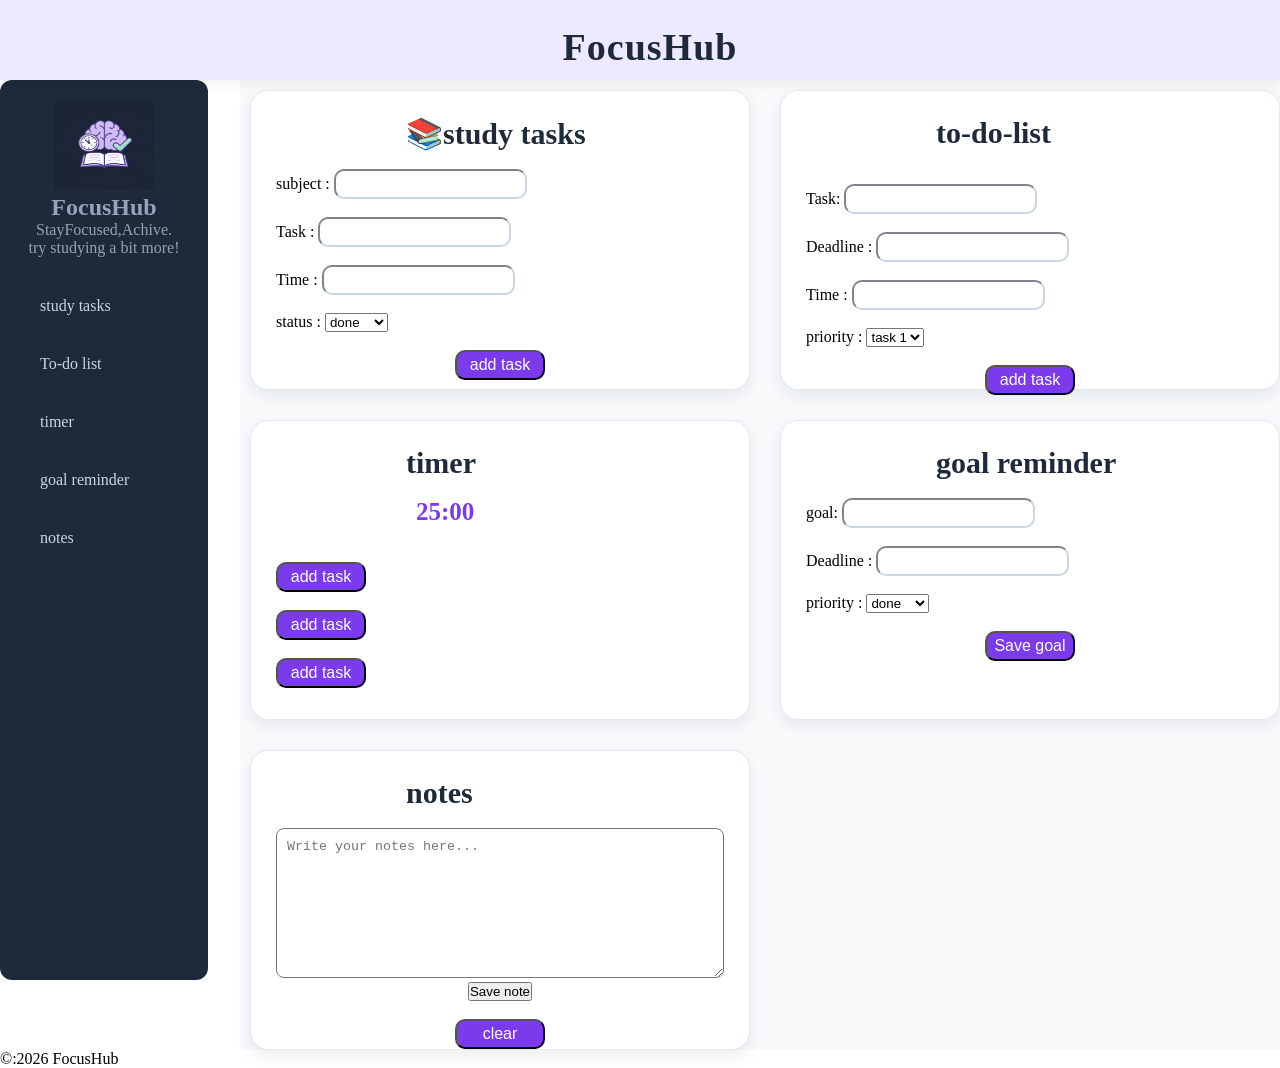
<file: index.html>
<!DOCTYPE html>
<html lang="en">
<head>
    <meta charset="UTF-8">
    <meta name="viewport" content="width=device-width, initial-scale=1.0">
    <title>FocusHub</title>
    <link rel="stylesheet" href="css/style.css">
</head>
<body>
    
    <header class="header">
<h1>FocusHub</h1>

    </header>
    <div class="layout">
    <aside class="sidebar"> 
        <div class="logo">
            <img src="assets/c091068a-8f9d-4ba6-a585-a3e6d6898ce0.jpg" alt="FocusHub Logo">
            <h2 >FocusHub</h2>
            <p>StayFocused,Achive.</p>
            <p id="display">welcome to FocusHub</p>
        </div>
        <nav>
     <ul>
        <li><a href="#study-tasks">study tasks</a></li>
        <li><a href="#todo-list">To-do list</a></li>
        <li><a href="#timer">timer</a></li>
        <li><a href="#goal-reminder">goal reminder</a></li>
        <li><a href="#notes">notes</a></li>
     </ul>
    </nav></aside>
    <main class="main">
        <div class="grid">
<section class="study-tasks" ><b class="pseudo-element">study tasks</b><br><br>
    <form>
        <label class="label">subject : <input></label><br><br>
        <label>Task     : <input></label><br><br>
        <label>Time    : <input></label><br><br>
        <label>status : <select><option>done</option><option>not yet</option></select></label><br><br>
               <div class="add-task">  <button class="button" type="submit">add task</button></div><br><br>
            </form>
        </section>
    </form>

</section>
<section class="study-tasks"><b>to-do-list<br><br></b>
     <form>
       <label>Task: <input></label><br><br>
        <label>Deadline   : <input></label><br><br>
        <label>Time    : <input></label><br><br>
        <label>priority : <select><option>task 1</option><option>task 2</option></select></label><br><br>
               <div class="add-task"> <button class="button" type="submit">add task</button></div><br><br>
            </form>
</section>
<section class="study-tasks"><b>timer</b><br><br> <form>
       <label><h3>25:00</h3></label><br><br>
        <!-- <label>Deadline   : <input></label><br><br>
        <label>Time    : <input></label><br><br>
        <label>priority : <select><option>task 1</option><option>task 2</option></select></label><br><br> -->
               <div class="start"> <button class="button" type="submit">add task</button></div><br>
               <div class="pause"> <button class="button" type="submit">add task</button></div><br>
               <div class="reset"> <button class="button" type="submit">add task</button></div><br>
               </form></section>
<section class="study-tasks"><b>goal reminder</b><br><br><form>
        <label>goal: <input></label><br><br>
        <label>Deadline    : <input type="datetime"></label><br><br>
        <!-- <label>Time    : <input></label><br><br> -->
        <label>priority : <select><option>done</option><option>not yet</option></select></label><br><br>
               <div class="add-task">  <button class="button" type="submit">Save goal</button></div><br><br>
            </form></section>
<section class="study-tasks"><div class="notes"><b>notes</b><br><br>  <form>
       <!-- <label>Task: <input></label><br><br> -->
        
        <!-- <label>Deadline   : <input></label><br><br>
        <label>Time    : <input></label><br><br>
        <label>priority : <select><option>task 1</option><option>task 2</option></select></label><br><br> -->
        <textarea id="notes" placeholder="Write your notes here..."></textarea>
        <div class="add-task"> <button type="submit">Save note</button></div><br>
                <div class="add-task"> <button class="button" type="submit">clear</button></div>
            </form></div></section>

        </div>
   </main>
    </div>
    <footer>
<p>&copy:2026 FocusHub</p>
    </footer>

<script src="js/script.js"></script>
</body>
</html>
</file>
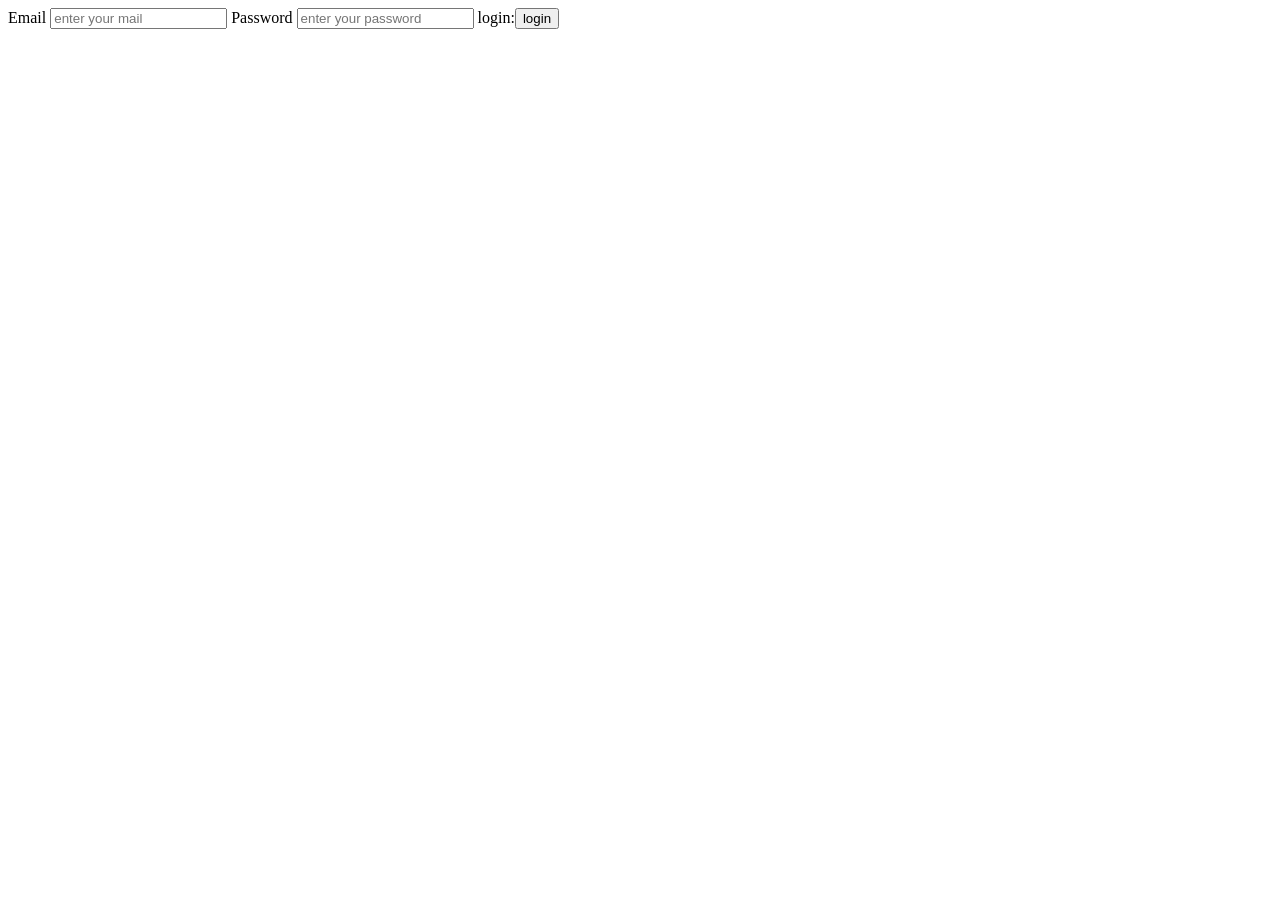
<file: login.html>
<!DOCTYPE html>
<html lang="en">
<head>
    <meta charset="UTF-8">
    <meta name="viewport" content="width=device-width, initial-scale=1.0">
    <title>Login</title>
</head>
<body>
    
    <main>
        <form>
            <label for="email">Email</label>
            <input type="email" id="email" placeholder="enter your mail">
            <label for="password">Password</label>
            <input type="password" id="password" placeholder="enter your password">
            <label>login:<button>login</button></label>
           
        </form>
    </main>
</body>
</html>
</file>
<file: css/style.css>
:root{
    --primary-color:#7C3AED;

}

/*css reset*/
* {
    margin:0;
    padding:0;
    box-sizing:border-box;

}





/*global styles*/
.body {
   
    font-family: Arial, Helvetica, sans-serif;
    min-height: 100vh;
    color: #1f2937;
    
}


.header h1{
    text-align: center;
     font-size: 38px;
    padding-left: 20px;
    color: #1E293B;
    font-weight: 700;
    font: poppins;
    letter-spacing: 1px;

}

/*header*/
.header {
    position: sticky;
   background-color: #EDE9FE;
   padding: 25px;
   box-shadow: #1f2937;
   border-bottom: #1f2937;
   border-width: 10px;
   border-block-end-style: calc();
   border-color: aliceblue;
   font-size: 20px;
   position: sticky;
   top: 0;
   height: 80px;
   width: 100%;
   box-shadow: 0px 2px 12px rgba(0,0,0,0.08);
}
.sidebar a:hover{
    background-color :var(--primary-color);
    cursor: pointer;
    /* padding: 12px; */
    transition: 0.3s;
    

}
.sidebar a{
    text-decoration: none;
    color: #CBD5E1;
    display: block;
    padding: 20px;
    border-radius: 10px;

}
.sidebar ul{
    list-style: none;
}


.logo{
text-align: center;
margin-bottom: 20px;
color: #94a3b8;
font-weight: 400;
}


.logo img{
    width: 100px;
    height: 90px;
    
}


/*sidebar*/
.sidebar{
    width: 240px;
    height: 600px;
    text-align: justify;
    size: 20px;
    padding: 20px;
    background-color: #1e293b;
    flex-direction: column;
    box-shadow: #1f2937,10px;
    height: 100vh;
    border-radius: 12px;
}




/*dashboard*/
.layout {
display:flex;
gap: 2rem;
}
.main{
   flex: auto;
    /* padding: 20px; */
    background-color: #f8fafc;
}



/*cards*/

.main button:hover{
    background-color: #95a8c8;
    cursor: pointer;
    transition: all;
    box-shadow: #3B82F6,10px;
}
.main button:active{
    motion: 100px;
    size: 10px;
}

.main input{
    border-radius: 10px;
   background-color: #ffff;
    padding: 10px;
    border-color: #cbd5e1;
    height: 30px;

}
.main input:focus{
    border-color: #7C3AED;
    box-shadow: 0 0 0 3px rgba(124,58,237,0.2);
    
}

.study-tasks{
    background-color: white;
    border-radius: 18px;
    padding: 25px;
    box-shadow: 0 6px 18px rgba(15,23,42,0.08);
    margin-top: 10px;
    margin-left: 10px;
    width: 500px;
    height: 300px;
    border: 1px solid #e2e8f0;
    animation: fadeIn 0.5s ease;
    
}
.study-tasks b{
    /* text-align: center; */
   
    padding-left: 130px;
    font-family: Georgia, 'Times New Roman', Times, serif;
    color: #1e293b;
    font-weight: 700;
    font-size: 30px;
}

.add-task{
    border-radius: 30px;
    text-align: center;
}
.button{
    width: 90px;
    border-radius: 10px;
    background-color: #7C3AED;
    color: white;
    padding: 2px;
    cursor: pointer;
    height: 30px;
    font-size: 16px;
    font-weight: 600px;
    transition: transform 0.3s ease, background-color 0.3s ease;

}
.button:hover{
    background-color: #6d28d9;
    transform: scale(1.05) translateY(-5px);
}
h3{
    /* text-align: center; */
    padding-left: 140px;
    font-size: 25px;
    color: #7C3AED;
    font-weight: 700px;
    
}
textarea{
    width: 100%;
    height: 150px;
    padding:10px;
    border-radius: 8px;
    resize: vertical;
}
.grid{
    display: grid;
    grid-template-columns: 1fr 1fr;
    gap: 20px;
}
.notes{
    grid-column: 1/3;
}
.label{
    font-size: 16px;
    
}
/* .pseudo-element::before{
    display: inline-block;
    content: "";
    width: 5px;
    height: 15px;
    background-color: #1E293B;
} */
 .pseudo-element::before{
 content: "📚";
}
@keyframes fadeIn {
    0%{
        opacity: 0;
    }
    100%{
        opacity: 1;
    }
}



@media (max-width:768px){
    .grid{
    display: grid;
    grid-template-columns: 1fr;
}
.sidebar{
    width: 130px;
}
}
</file>
